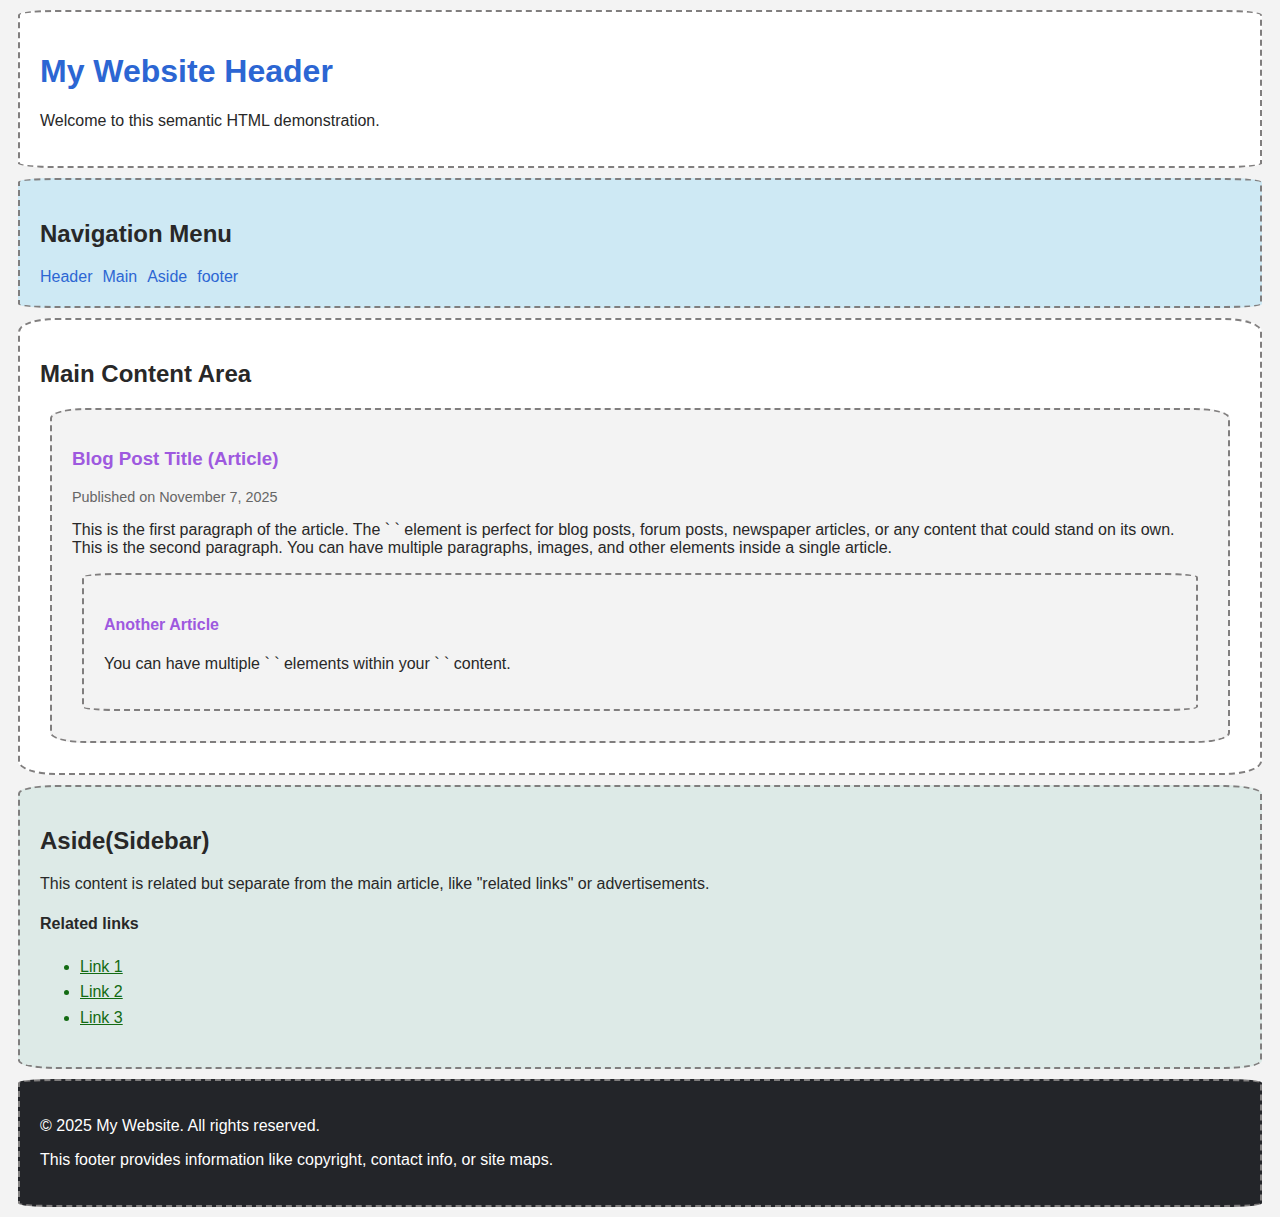
<file: index.html>
<!DOCTYPE html>
<html lang="en">
  <head>
    <meta charset="UTF-8" />
    <meta name="viewport" content="width=device-width, initial-scale=1.0" />
    <link rel="stylesheet" href="style.css">
    <title>Assignment</title>
  </head>
  <body>
    <header>
      <h1>My Website Header</h1>
      <p>Welcome to this semantic HTML demonstration.</p>
    </header>

    <nav>
      <h2>Navigation Menu</h2>
        <ul>
            <li>Header</li>
            <li>Main</li>
            <li>Aside</li>
            <li>footer</li>
        </ul>
    </nav>

    <main>
      <h2>Main Content Area</h2>
      <article>
        <h3>Blog Post Title (Article)</h3>
        <p id="date">Published on November 7, 2025</p>


        <p>
          This is the first paragraph of the article. The ` ` element is perfect
          for blog posts, forum posts, newspaper articles, or any content that
          could stand on its own. This is the second paragraph. You can have
          multiple paragraphs, images, and other elements inside a single
          article.
        </p>
        <article>
          <h4>Another Article</h4>
          <p>You can have multiple ` ` elements within your ` ` content.</p>
        </article>
      </article>
    </main>

    <aside>
      <h2>Aside(Sidebar)</h2>
      <p>
        This content is related but separate from the main article, like
        "related links" or advertisements.
      </p>
      <h4>Related links</h4>
      <ul>
        <li><a href="#"></a>Link 1</li>
        <li><a href="#"></a>Link 2</li>
        <li><a href="#"></a>Link 3</li>
      </ul>
    </aside>

    <footer>
      <p>© 2025 My Website. All rights reserved.</p>
      <p>
        This footer provides information like copyright, contact info, or site
        maps.
      </p>
    </footer>
  </body>
</html>
</file>
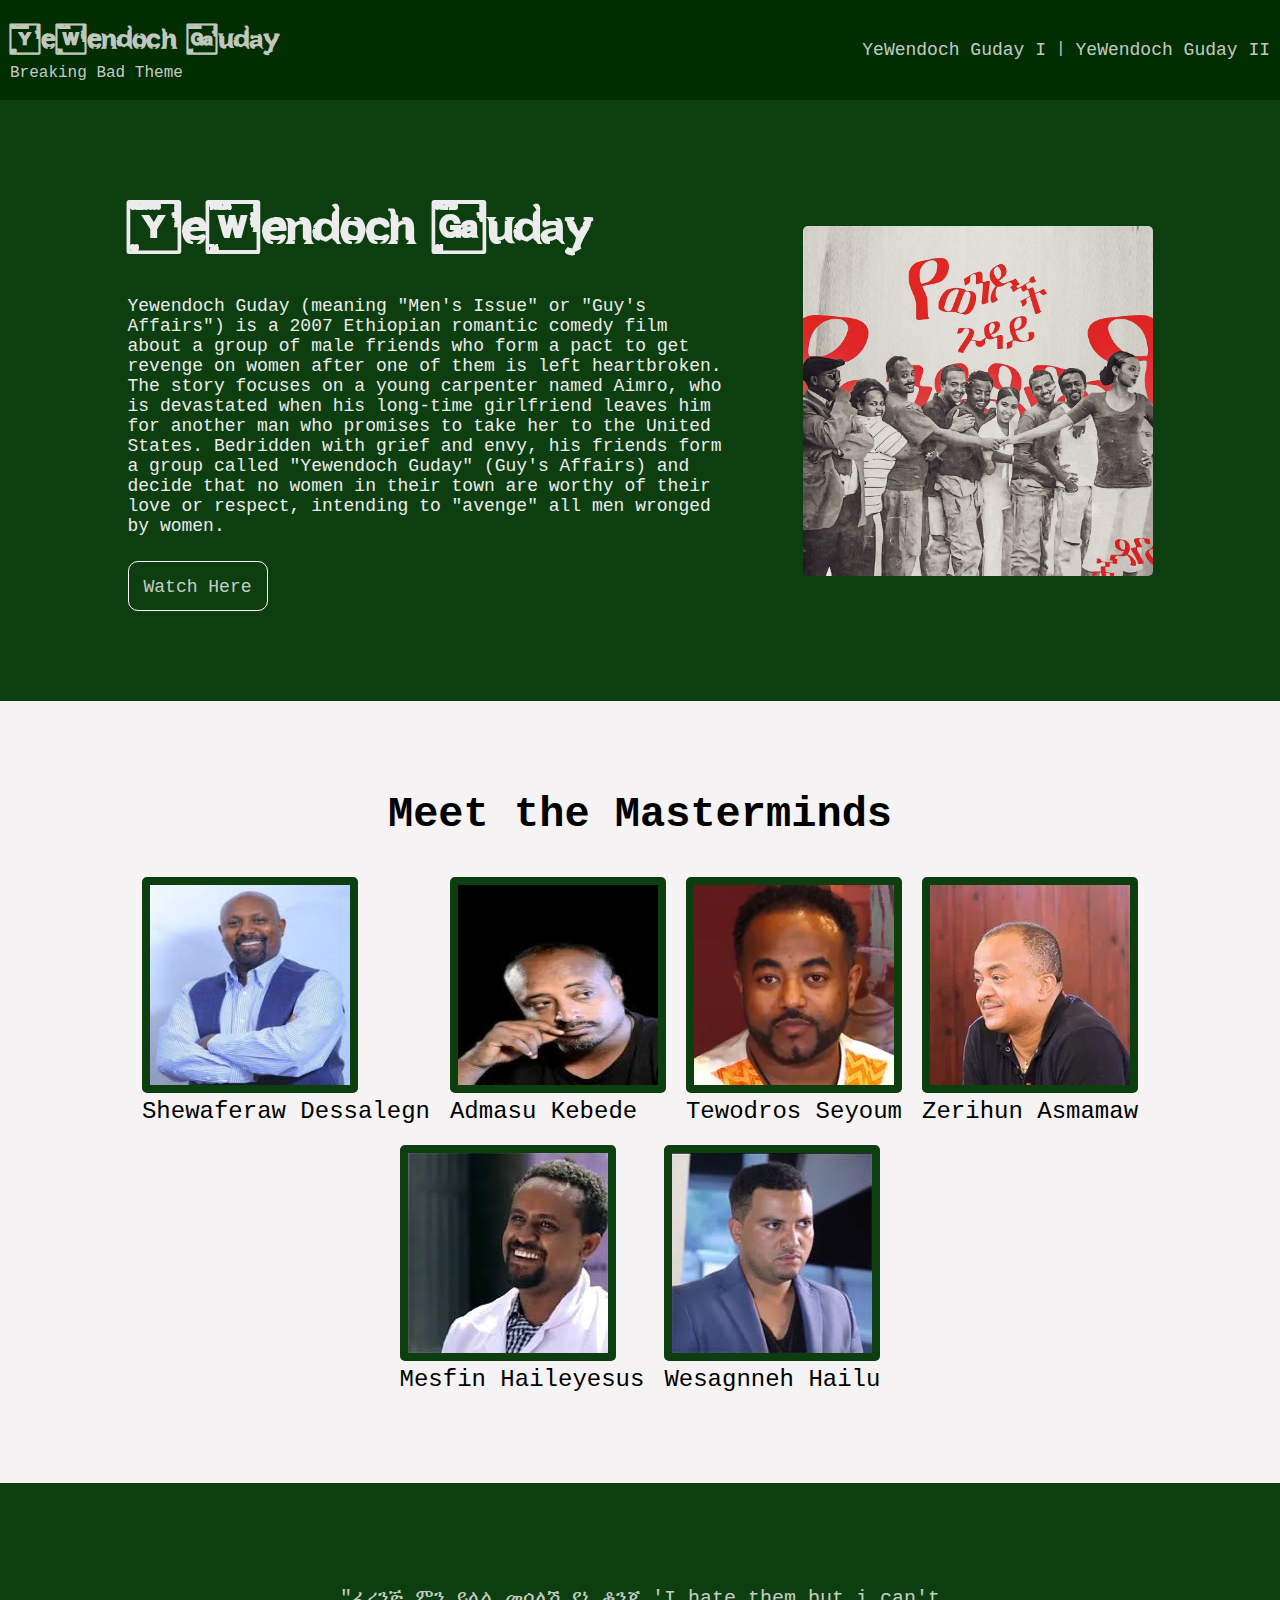
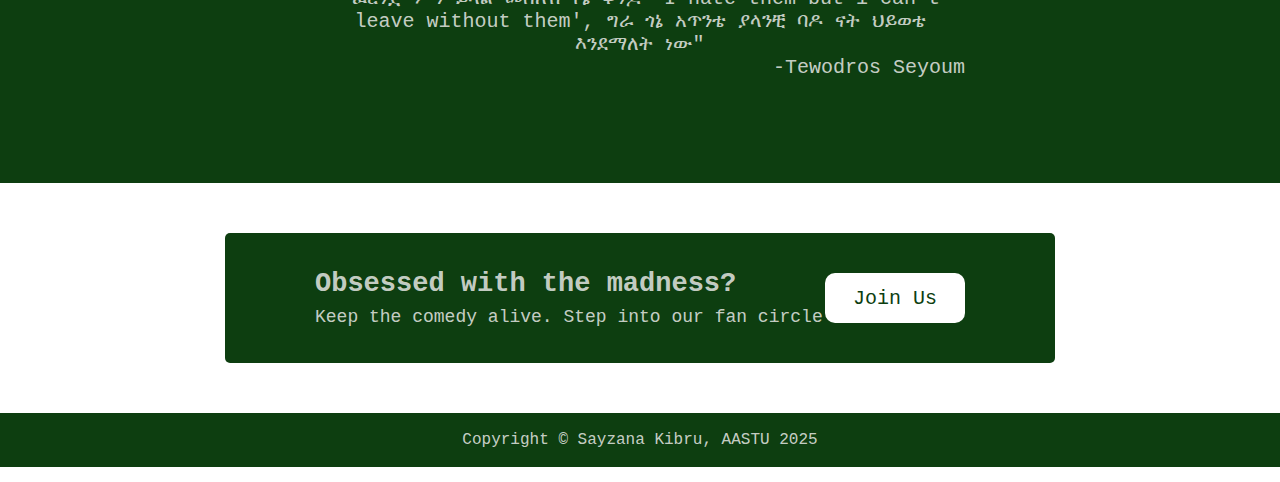
<file: mentalist/index.html>
<!DOCTYPE html>
<html lang="en">
<head>
    <meta charset="UTF-8">
    <meta name="viewport" content="width=device-width, initial-scale=1.0">
    <link rel="stylesheet" href="style.css">
    <title>YeWendoch Guday</title>
</head>
<body>

    <header>
        <figure>
            <h1>YeWendoch Guday</h1>
            <figcaption>Breaking Bad Theme</figcaption>
        </figure>
        
        <nav>
            <ul>
                <li><a href="#">YeWendoch Guday I</a></li> |
                 <li><a href="#">YeWendoch Guday II</a></li>
            </ul>
        </nav>
    </header>

    <main>
        <div>
            <h2>YeWendoch Guday</h2>
            <p>Yewendoch Guday (meaning "Men's Issue" or "Guy's Affairs") is a 2007 Ethiopian romantic comedy film about a group of male friends  who form a pact to get revenge on women after one of them is left heartbroken. 
            The story focuses on a young carpenter named Aimro, who is devastated when his long-time girlfriend leaves him for another man who promises to take her to the United States. Bedridden with grief and envy, his friends form a group called "Yewendoch Guday" (Guy's Affairs) and decide that no women in their town are worthy of their love or respect, intending to "avenge" all men wronged by women. </p>

            <button><a href="#">Watch Here</a></button>
        </div>

        <img src="images/poster.jpg" alt="YeWendoch Guday Movie Poster">
    </main>


    <section class="container-cards">
        <h2>Meet the Masterminds</h2>
        <div class="cards">
            <figure>
                <img src="images/shwaferaw2.jpg" alt="Shewaferaw Dessalegn">
                <figcaption>Shewaferaw Dessalegn</figcaption>
            </figure>

             <figure>
                <img src="images/Admasu.jpg" alt="Admasu Kebede">
                <figcaption>Admasu Kebede</figcaption>
            </figure>
            
            <figure>
                <img src="images/tewdros.webp" alt="Tewodros Seyoum<" >
                <figcaption>Tewodros Seyoum</figcaption>
            </figure>

            <figure>
                <img src="images/zerihun.webp" alt="Zerihun Asmamaw" >
                <figcaption>Zerihun Asmamaw</figcaption>
            </figure>

            <figure>
                <img src="images/tejo.png" alt="Mesfin Haileyesus (Tejo)">
                <figcaption>Mesfin Haileyesus</figcaption>
            </figure>

            <figure>
                <img src="images/images.png" alt="Wesagnneh Hailu (Emushu)">
                <figcaption>Wesagnneh Hailu</figcaption>
            </figure>
        </div>
    </section>

    <section class="containter-quote">
        <figure>
        <p>"ፈረንጅ ምን ይላል መሰለሽ የኔ ቆንጆ 'I hate them but i can't leave without them', ግራ ጎኔ አጥንቴ ያላንቺ ባዶ ናት ህይወቴ እንደማለት ነው"</p>
        <figcaption>-Tewodros Seyoum</figcaption>
        </figure>
    </section>

    <section class="container-signin">
        <div class="content-signin">
            <div class="message-signin">
                <h2>Obsessed with the madness?</h2>
                <p>Keep the comedy alive. Step into our fan circle</p>
            </div>
            <button>Join Us</button>
        </div>
    </section>

    <footer>
        Copyright © Sayzana Kibru, AASTU 2025
    </footer>
    
</body>
</html>
</file>
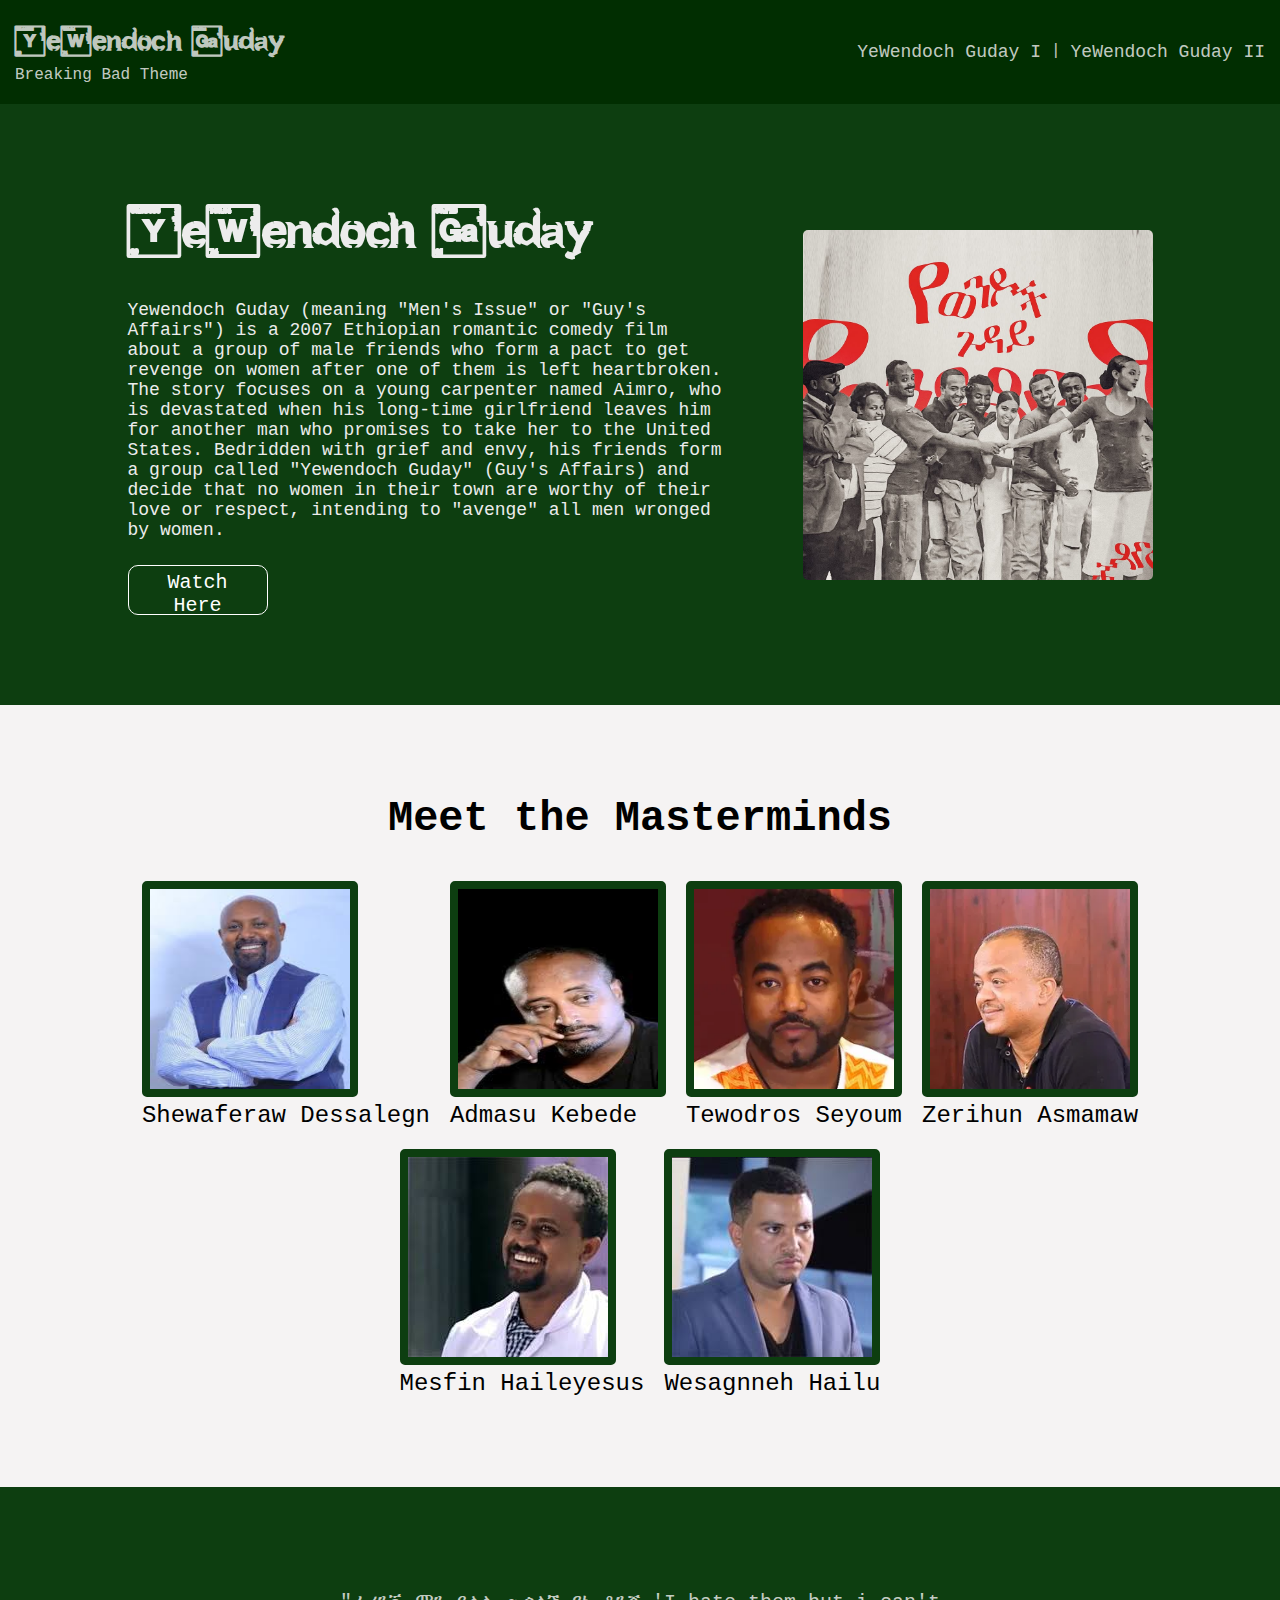
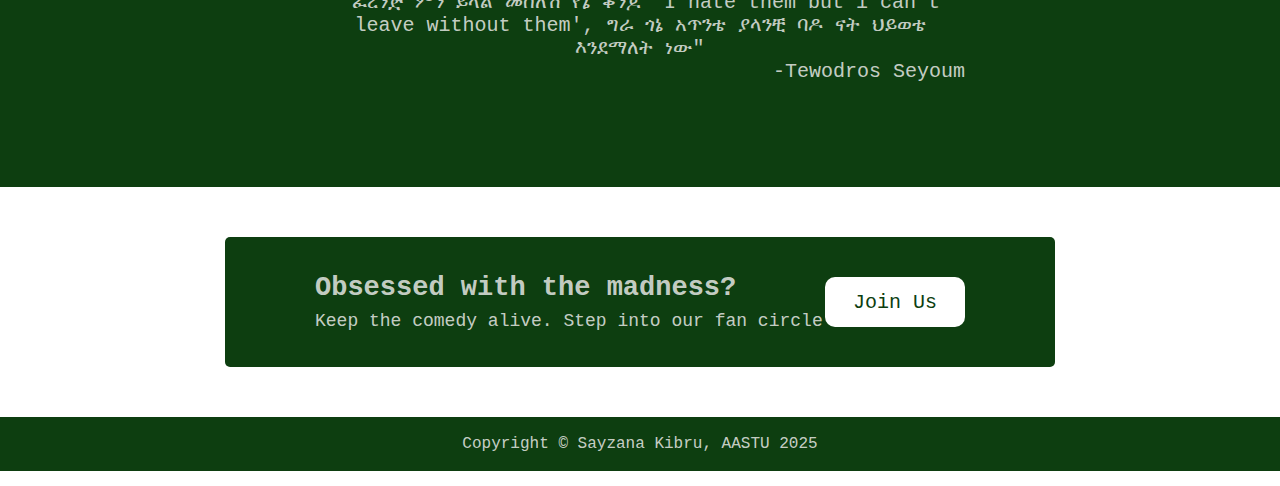
<file: yeWendochBad/index.html>
<!DOCTYPE html>
<html lang="en">
<head>
    <meta charset="UTF-8">
    <meta name="viewport" content="width=device-width, initial-scale=1.0">
    <link rel="stylesheet" href="style.css">
    <title>YeWendoch Guday</title>
</head>
<body>

    <header>
        <figure>
            <h1>YeWendoch Guday</h1>
            <figcaption>Breaking Bad Theme</figcaption>
        </figure>
        
        <nav>
            <ul>
                <li><a href="#">YeWendoch Guday I</a></li> |
                 <li><a href="#">YeWendoch Guday II</a></li>
            </ul>
        </nav>
    </header>

    <main>
        <div>
            <h2>YeWendoch Guday</h2>
            <p>Yewendoch Guday (meaning "Men's Issue" or "Guy's Affairs") is a 2007 Ethiopian romantic comedy film about a group of male friends  who form a pact to get revenge on women after one of them is left heartbroken. 
            The story focuses on a young carpenter named Aimro, who is devastated when his long-time girlfriend leaves him for another man who promises to take her to the United States. Bedridden with grief and envy, his friends form a group called "Yewendoch Guday" (Guy's Affairs) and decide that no women in their town are worthy of their love or respect, intending to "avenge" all men wronged by women. </p>

            <button>Watch Here</button>
        </div>

        <img src="images/poster.jpg" alt="YeWendoch Guday Movie Poster">
    </main>


    <section class="container-cards">
        <h2>Meet the Masterminds</h2>
        <div class="cards">
            <figure>
                <img src="images/shwaferaw2.jpg" alt="Shewaferaw Dessalegn">
                <figcaption>Shewaferaw Dessalegn</figcaption>
            </figure>

             <figure>
                <img src="images/Admasu.jpg" alt="Admasu Kebede">
                <figcaption>Admasu Kebede</figcaption>
            </figure>
            
            <figure>
                <img src="images/tewdros.webp" alt="Tewodros Seyoum<" >
                <figcaption>Tewodros Seyoum</figcaption>
            </figure>

            <figure>
                <img src="images/zerihun.webp" alt="Zerihun Asmamaw" >
                <figcaption>Zerihun Asmamaw</figcaption>
            </figure>

            <figure>
                <img src="images/tejo.png" alt="Mesfin Haileyesus (Tejo)">
                <figcaption>Mesfin Haileyesus</figcaption>
            </figure>

            <figure>
                <img src="images/images.png" alt="Wesagnneh Hailu (Emushu)">
                <figcaption>Wesagnneh Hailu</figcaption>
            </figure>
        </div>
    </section>

    <section class="containter-quote">
        <figure>
        <p>"ፈረንጅ ምን ይላል መሰለሽ የኔ ቆንጆ 'I hate them but i can't leave without them', ግራ ጎኔ አጥንቴ ያላንቺ ባዶ ናት ህይወቴ እንደማለት ነው"</p>
        <figcaption>-Tewodros Seyoum</figcaption>
        </figure>
    </section>

    <section class="container-signin">
        <div class="content-signin">
            <div class="message-signin">
                <h2>Obsessed with the madness?</h2>
                <p>Keep the comedy alive. Step into our fan circle</p>
            </div>
            <button>Join Us</button>
        </div>
    </section>

    <footer>
        Copyright © Sayzana Kibru, AASTU 2025
    </footer>
    
</body>
</html>
</file>
<file: style.css>
body{
    background-color: rgb(243, 243, 243);
    font-family: Arial, Helvetica, sans-serif;
    color: #282828;
}

header{
    background-color: white;
    padding: 20px;
    margin: 10px;
    border: 2px dashed rgb(128, 126, 126);
    border-radius: 3%;
}
h1{
    color: rgb(44, 102, 211);
}
nav {
    background-color: rgb(150, 218, 245, 0.4);
    padding: 20px;
    margin: 10px;
    border: 2px dashed rgb(128, 126, 126);
    border-radius: 3%;
}
nav ul {
    color: rgb(44, 102, 211);
    list-style-type: none;
    margin: 0;
    padding: 0;
    display: flex;
    gap: 10px;
}

main {
    background-color: white;
    padding: 20px;
    margin: 10px;
    border: 2px dashed rgb(128, 126, 126);
    border-radius: 3%;
}

main  article {
    background-color: rgb(243, 243, 243);
    padding: 20px;
    margin: 10px;
    border: 2px dashed rgb(128, 126, 126);
    border-radius: 3%;
}
#date {
    color: #666;
    font-size: 0.9em;
}

article h3, article h4 {
    color: rgb(158, 89, 223);
}

aside {
    background-color: rgb(207, 229, 224, 0.6);
    padding: 20px;
    margin: 10px;
    border: 2px dashed rgb(128, 126, 126);
    border-radius: 3%;
}
aside ul{
    color: rgb(19, 107, 19);
    text-decoration: underline;
    line-height: 1.6;
}

footer {
    color: white;
    background-color: rgb(35, 37, 41);
    padding: 20px;
    margin: 10px;
    border: 2px dashed rgb(128, 126, 126);
    border-radius: 3%; 
}
</file>
<file: mentalist/style.css>
@font-face {
    font-family: BreakingBadFont;
    src:url(heart-breaking-bad.regular.otf);
}

* {
    list-style-type: none;
    text-decoration: none;
    margin: 0;
    padding: 0;
    font-family: monospace, Arial, Helvetica, sans-serif;
}

body{  
    color:rgba(245, 243, 243, 0.808);
}


header {
    display: flex;
    background-color: rgb(1, 46, 1);
   
    justify-content: space-between;
    align-items: center;
    padding: 18px 10px;
}

header figure h1{
    font-family: BreakingBadFont,monospace;
    font-size: 40px;
}

header nav ul {
    display: flex;
    gap: 10px;
}
a {
    font-size: 18px;
    color: rgba(245, 243, 243, 0.808);
}
a:hover{
    color:rgb(6, 99, 6);;
}

main {
    background-color: rgb(13, 62, 16);
    display: flex;
    justify-content: space-around;
    align-items: center;
    padding: 90px;
    color: rgb(236, 236, 236);
}

main h2{
    font-family: BreakingBadFont,monospace;
    font-size: 70px;
}
main div{
    display: flex;
    flex-direction: column;
    align-items: start;
    gap: 25px;
    width: 600px;
    font-size: 18px;

}

main div button {
    width: 140px;
    height: 50px;
    border-radius: 10px;
    background-color: rgb(13, 62, 16);
    border: 1px solid rgb(255, 255, 255);
    font-size: 20px;
    padding: 5px 10px;
}

main div button:hover {
    width: 140px;
    height: 50px;
    border-radius: 10px;
    background-color: rgb(255, 255, 255);
    border: 1px solid rgb(13, 62, 16);   
    font-size: 20px;
    padding: 5px 10px;
}

main img {
    width: 350px;
    border-radius: 5px;
}


.container-cards {
    display: flex;
    flex-direction: column;
    align-items: center;
    background-color: rgba(245, 243, 243);
    color: black;
    padding: 90px 50px;
    gap: 18px;
}

.container-cards h2{
    font-size: 42px;
}

.cards {
    display: flex;
    flex-wrap: wrap;
    justify-content: center;
    align-items: center;
    gap: 20px;
    margin-top: 20px;
}

.cards img {
    width: 200px;
    height: 200px;
    border-radius:5px;
    border: 8px solid rgb(13, 62, 16);
}

.cards figcaption{
    font-size: 24px;
}



.containter-quote {
    display: flex;
    justify-content: center;
    align-items: center;
    background-color: rgb(13, 62, 16);
    height: 300px;
    font-size: 20px;
}

.containter-quote p {
    text-align: center;
    width: 650px;
}
.containter-quote figcaption{
    text-align: end;
}


.container-signin {
    display: flex;
    justify-content: center;
    align-items: center;
    padding: 50px 55px;
}

.content-signin {
    display: flex;
    align-items: center;
    justify-content: space-between;
    background-color: rgb(13, 62, 16);
    padding: 20px 90px;
    height: 90px;
    width: 650px;
    border-radius: 5px;
}

.content-signin button{
    width: 140px;
    height: 50px;
    border-radius: 10px;
    background-color: rgb(255, 255, 255);
    border: none;
    color: rgb(13, 62, 16);
    font-size: 20px;
    padding: 5px 10px;
}

.content-signin button:hover {
    width: 140px;
    height: 50px;
    border-radius: 10px;
    background-color: rgb(13, 62, 16);
    border: 1px solid rgb(255, 255, 255);
    color: rgb(255, 255, 255);
    font-size: 20px;
    padding: 5px 10px;
}

.message-signin {
    display: flex;
    flex-direction: column;
    gap: 8px;
    font-size: 18px;
}

footer{
    background-color: rgb(13, 62, 16);
    padding: 18px 50px;
    display: flex;
    justify-content: center;
    align-items: center;
}
</file>
<file: yeWendochBad/style.css>
@font-face {
    font-family: BreakingBadFont;
    src:url(heart-breaking-bad.regular.otf);
}

* {
    list-style-type: none;
    text-decoration: none;
    margin: 0;
    padding: 0;
    font-family: monospace, Arial, Helvetica, sans-serif;
}

body{  
    color:rgba(245, 243, 243, 0.808);
}


header {
    display: flex;
    background-color: rgb(1, 46, 1);
   
    justify-content: space-between;
    align-items: center;
    padding: 20px 15px;
}

header figure h1{
    font-family: BreakingBadFont,monospace;
    font-size: 40px;
}

header nav ul {
    display: flex;
    gap: 10px;
}
a {
    font-size: 18px;
    color: rgba(245, 243, 243, 0.808);
}
a:hover{
    color:rgb(6, 99, 6);;
}

main {
    background-color: rgb(13, 62, 16);
    display: flex;
    justify-content: space-around;
    align-items: center;
    padding: 90px;
    color: rgb(236, 236, 236);
}

main h2{
    font-family: BreakingBadFont,monospace;
    font-size: 70px;
}
main div{
    display: flex;
    flex-direction: column;
    align-items: start;
    gap: 25px;
    width: 600px;
    font-size: 18px;

}

main div button {
    width: 140px;
    height: 50px;
    border-radius: 10px;
    background-color: rgb(13, 62, 16);
    border: 1px solid rgb(255, 255, 255);
    color: rgb(255, 255, 255);
    font-size: 20px;
    padding: 5px 10px;
}

main div button:hover {
    width: 140px;
    height: 50px;
    border-radius: 10px;
    background-color: rgb(255, 255, 255);
    border: 1px solid rgb(13, 62, 16);
    color: rgb(13, 62, 16);   
    font-size: 20px;
    padding: 5px 10px;
}

main img {
    width: 350px;
    border-radius: 5px;
}


.container-cards {
    display: flex;
    flex-direction: column;
    align-items: center;
    background-color: rgba(245, 243, 243);
    color: black;
    padding: 90px 50px;
    gap: 18px;
}

.container-cards h2{
    font-size: 42px;
}

.cards {
    display: flex;
    flex-wrap: wrap;
    justify-content: center;
    align-items: center;
    gap: 20px;
    margin-top: 20px;
}

.cards img {
    width: 200px;
    height: 200px;
    border-radius:5px;
    border: 8px solid rgb(13, 62, 16);
}

.cards figcaption{
    font-size: 24px;
}



.containter-quote {
    display: flex;
    justify-content: center;
    align-items: center;
    background-color: rgb(13, 62, 16);
    height: 300px;
    font-size: 20px;
}

.containter-quote p {
    text-align: center;
    width: 650px;
}
.containter-quote figcaption{
    text-align: end;
}


.container-signin {
    display: flex;
    justify-content: center;
    align-items: center;
    padding: 50px 55px;
}

.content-signin {
    display: flex;
    align-items: center;
    justify-content: space-between;
    background-color: rgb(13, 62, 16);
    padding: 20px 90px;
    height: 90px;
    width: 650px;
    border-radius: 5px;
}

.content-signin button{
    width: 140px;
    height: 50px;
    border-radius: 10px;
    background-color: rgb(255, 255, 255);
    border: none;
    color: rgb(13, 62, 16);
    font-size: 20px;
    padding: 5px 10px;
}

.content-signin button:hover {
    width: 140px;
    height: 50px;
    border-radius: 10px;
    background-color: rgb(13, 62, 16);
    border: 1px solid rgb(255, 255, 255);
    color: rgb(255, 255, 255);
    font-size: 20px;
    padding: 5px 10px;
}

.message-signin {
    display: flex;
    flex-direction: column;
    gap: 8px;
    font-size: 18px;
}

footer{
    background-color: rgb(13, 62, 16);
    padding: 18px 50px;
    display: flex;
    justify-content: center;
    align-items: center;
}
</file>
